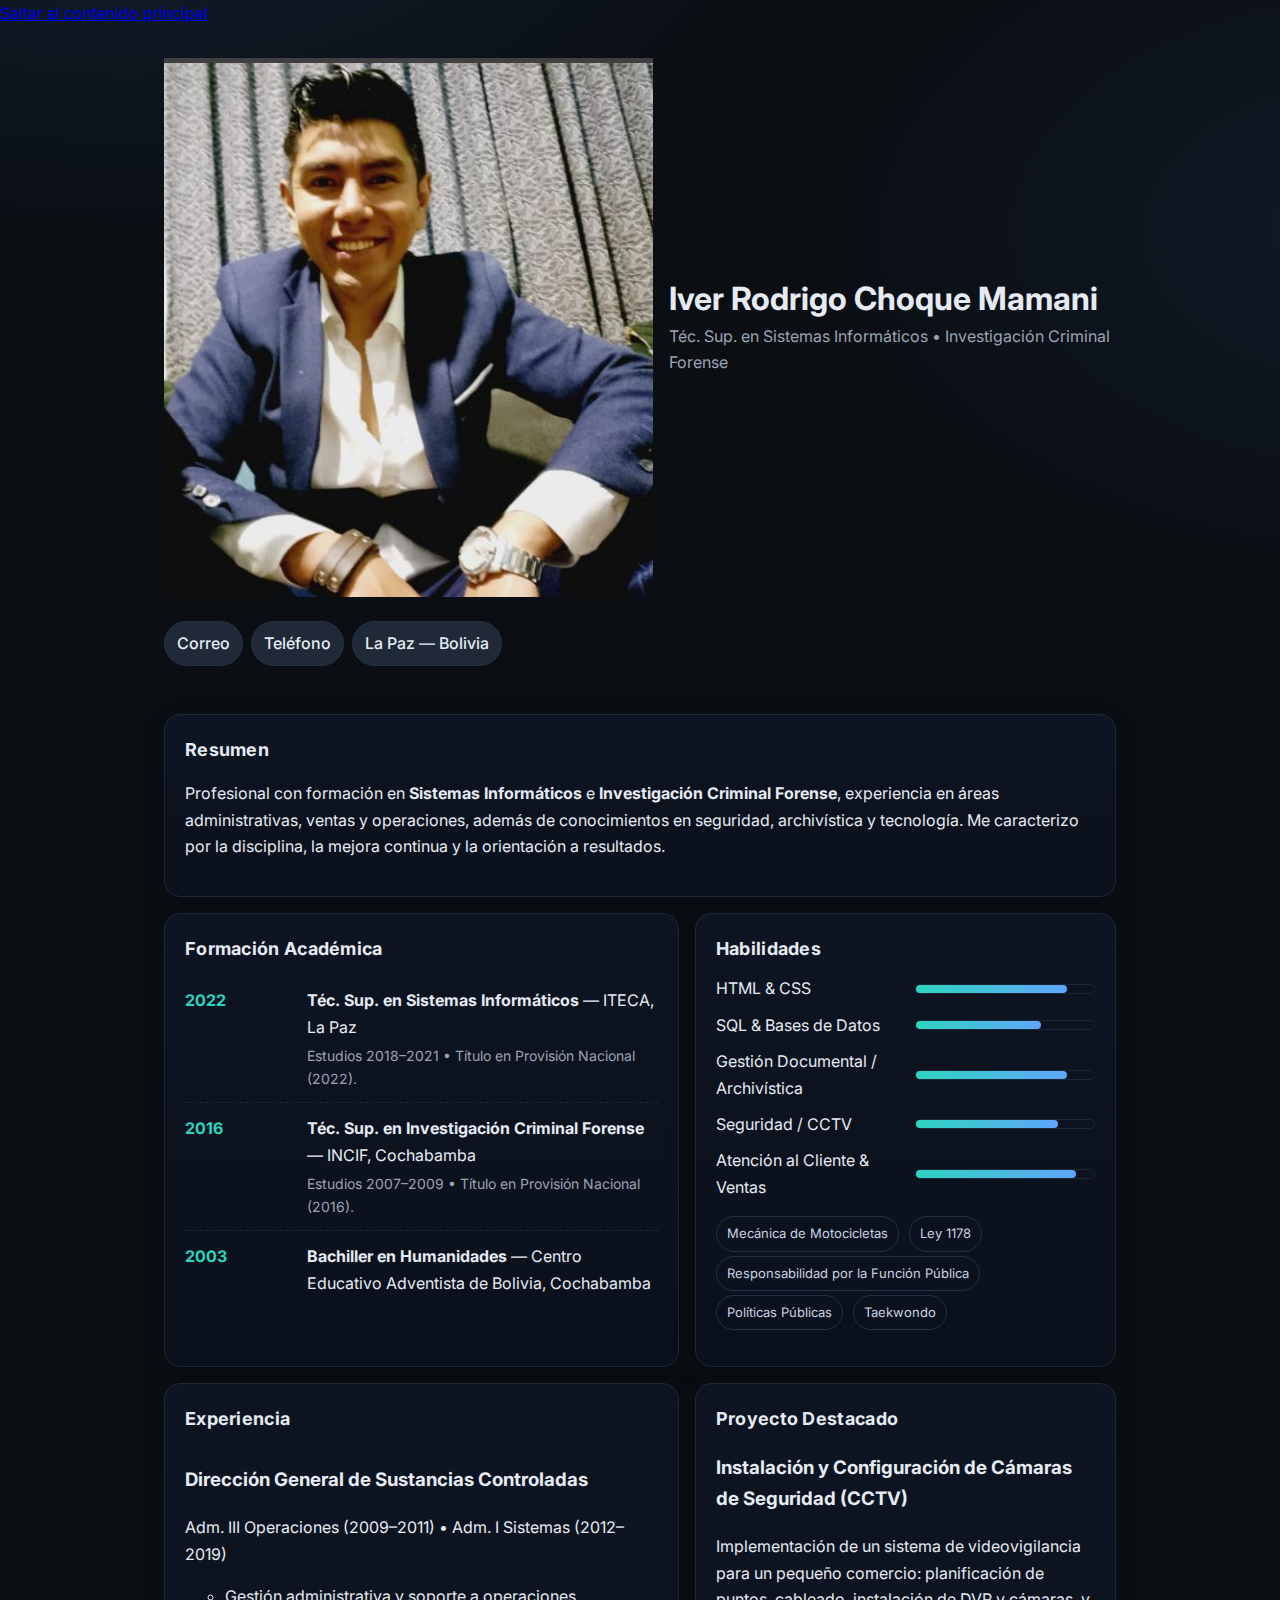
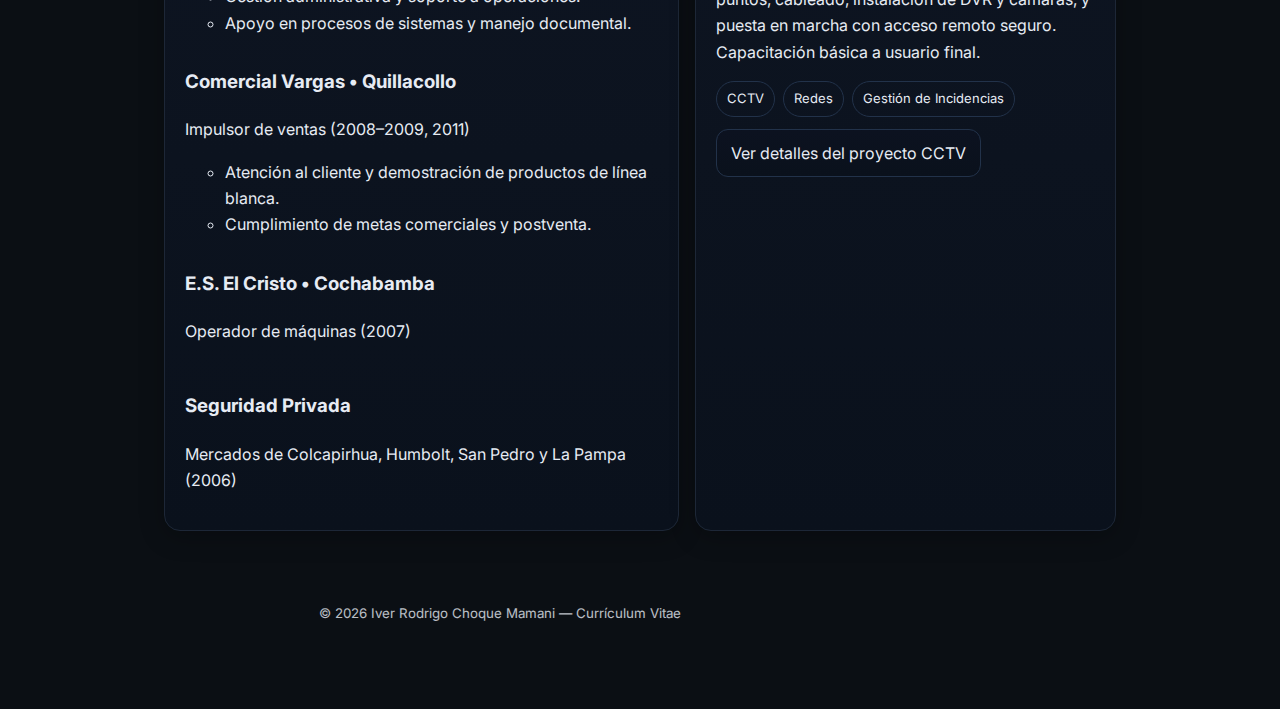
<file: index.html>
<!DOCTYPE html>
<html lang="es">
<head>
  <meta charset="utf-8">
  <meta name="viewport" content="width=device-width, initial-scale=1">

  
  <title>Currículum Vitae de Iver Rodrigo Choque Mamani</title>
  <meta name="description" content="Currículum Vitae de Iver Rodrigo Choque Mamani: formación académica, habilidades en sistemas, investigación forense y experiencia laboral.">

  <!-- SEO  -->
<meta property="og:title" content="Currículum Vitae de Iver Rodrigo Choque Mamani">
<meta property="og:description" content="Formación en sistemas informáticos e investigación forense, con experiencia en seguridad, archivística y tecnología.">
<meta property="og:type" content="profile">
<meta property="og:locale" content="es_ES">
<meta property="og:image" content="images/foto1.png">

<meta name="twitter:card" content="summary">
<meta name="twitter:title" content="Currículum Vitae de Iver Rodrigo Choque Mamani">
<meta name="twitter:description" content="Profesional en sistemas informáticos e investigación forense en Bolivia.">
<meta name="twitter:image" content="images/foto1.png">

  <link rel="preconnect" href="https://fonts.googleapis.com">
  <link rel="preconnect" href="https://fonts.gstatic.com" crossorigin>
  <link href="https://fonts.googleapis.com/css2?family=Inter:wght@300;400;600;800&display=swap" rel="stylesheet">
  <link rel="stylesheet" href="styles.css">

  
  <script type="application/ld+json">
  {
    "@context": "https://schema.org",
    "@type": "Person",
    "name": "Iver Rodrigo Choque Mamani",
    "jobTitle": "Téc. Sup. en Sistemas Informáticos",
    "address": {
      "@type": "PostalAddress",
      "addressLocality": "La Paz",
      "addressCountry": "Bolivia"
    },
    "email": "mailto:relativo69@gmail.com",
    "telephone": "+59167670516"
  }
  </script>
</head>
<body>
 <a href="#contenido" class="skip-link">Saltar al contenido principal</a>

  <header class="site-header container" role="banner">
  <div class="identity">
    <img src="images/foto1.png" 
         alt="Foto profesional de Iver Rodrigo Choque Mamani" 
         class="profile-photo"
         role="img"
         aria-label="Fotografía de perfil de Iver Rodrigo Choque Mamani">

    <div>
      <h1 class="name">Iver Rodrigo Choque Mamani</h1>
      <p class="role">Téc. Sup. en Sistemas Informáticos • Investigación Criminal Forense</p>
    </div>
  </div>

  <address class="contact">
  <a href="mailto:relativo69@gmail.com" class="chip" aria-label="Enviar correo a Iver Rodrigo Choque Mamani">Correo</a>
  <a href="tel:+59167670516" class="chip" aria-label="Llamar a Iver Rodrigo Choque Mamani">Teléfono</a>
  <span class="chip">La Paz — Bolivia</span>
</address>

</header>


  <main id="contenido" class="container grid" role="main">
    <section class="card about">
      <h2>Resumen</h2>
      <p>
        Profesional con formación en <strong>Sistemas Informáticos</strong> e <strong>Investigación Criminal Forense</strong>,
        experiencia en áreas administrativas, ventas y operaciones, además de conocimientos en seguridad,
        archivística y tecnología. Me caracterizo por la disciplina, la mejora continua y la orientación a resultados.
      </p>
    </section>

    <section class="card education">
      <h2>Formación Académica</h2>
      <ul class="timeline">
        <li>
          <div class="time">2022</div>
          <div class="desc">
            <strong>Téc. Sup. en Sistemas Informáticos</strong> — ITECA, La Paz
            <div class="note">Estudios 2018–2021 • Título en Provisión Nacional (2022).</div>
          </div>
        </li>
        <li>
          <div class="time">2016</div>
          <div class="desc">
            <strong>Téc. Sup. en Investigación Criminal Forense</strong> — INCIF, Cochabamba
            <div class="note">Estudios 2007–2009 • Título en Provisión Nacional (2016).</div>
          </div>
        </li>
        <li>
          <div class="time">2003</div>
          <div class="desc">
            <strong>Bachiller en Humanidades</strong> — Centro Educativo Adventista de Bolivia, Cochabamba
          </div>
        </li>
      </ul>
    </section>

    <section class="card skills">
      <h2>Habilidades</h2>
      <ul class="skill-list">
        <li><span>HTML &amp; CSS</span><span class="bar"><i style="--level:85%"></i></span></li>
        <li><span>SQL &amp; Bases de Datos</span><span class="bar"><i style="--level:70%"></i></span></li>
        <li><span>Gestión Documental / Archivística</span><span class="bar"><i style="--level:85%"></i></span></li>
        <li><span>Seguridad / CCTV</span><span class="bar"><i style="--level:80%"></i></span></li>
        <li><span>Atención al Cliente &amp; Ventas</span><span class="bar"><i style="--level:90%"></i></span></li>
      </ul>
      <p class="tags">
        <span class="tag">Mecánica de Motocicletas</span>
        <span class="tag">Ley 1178</span>
        <span class="tag">Responsabilidad por la Función Pública</span>
        <span class="tag">Políticas Públicas</span>
        <span class="tag">Taekwondo</span>
      </p>
    </section>

    <section class="card experience">
      <h2>Experiencia</h2>
      <ul class="jobs">
        <li>
          <article>
            <h3>Dirección General de Sustancias Controladas</h3>
            <p class="when">Adm. III Operaciones (2009–2011) • Adm. I Sistemas (2012–2019)</p>
            <ul class="job-bullets">
              <li>Gestión administrativa y soporte a operaciones.</li>
              <li>Apoyo en procesos de sistemas y manejo documental.</li>
            </ul>
          </article>
        </li>
        <li>
          <article>
            <h3>Comercial Vargas • Quillacollo</h3>
            <p class="when">Impulsor de ventas (2008–2009, 2011)</p>
            <ul class="job-bullets">
              <li>Atención al cliente y demostración de productos de línea blanca.</li>
              <li>Cumplimiento de metas comerciales y postventa.</li>
            </ul>
          </article>
        </li>
        <li>
          <article>
            <h3>E.S. El Cristo • Cochabamba</h3>
            <p class="when">Operador de máquinas (2007)</p>
          </article>
        </li>
        <li>
          <article>
            <h3>Seguridad Privada</h3>
            <p class="when">Mercados de Colcapirhua, Humbolt, San Pedro y La Pampa (2006)</p>
          </article>
        </li>
      </ul>
    </section>

    <section class="card projects">
      <h2>Proyecto Destacado</h2>
      <article class="project" id="detalle-proyecto">
        <h3>Instalación y Configuración de Cámaras de Seguridad (CCTV)</h3>
        <p>
          Implementación de un sistema de videovigilancia para un pequeño comercio:
          planificación de puntos, cableado, instalación de DVR y cámaras, y puesta en marcha
          con acceso remoto seguro. Capacitación básica a usuario final.
        </p>
        <ul class="stack">
          <li>CCTV</li><li>Redes</li><li>Gestión de Incidencias</li>
        </ul>
        <a class="btn" href="#detalle-proyecto">Ver detalles del proyecto CCTV</a>
      </article>
    </section>
  </main>

  <footer class="site-footer container" role="contentinfo">
    <small>&copy; <span id="y"></span> Iver Rodrigo Choque Mamani — Currículum Vitae</small>
  </footer>

  <script>
    document.getElementById('y').textContent = new Date().getFullYear();
  </script>
</body>
</html>
</file>
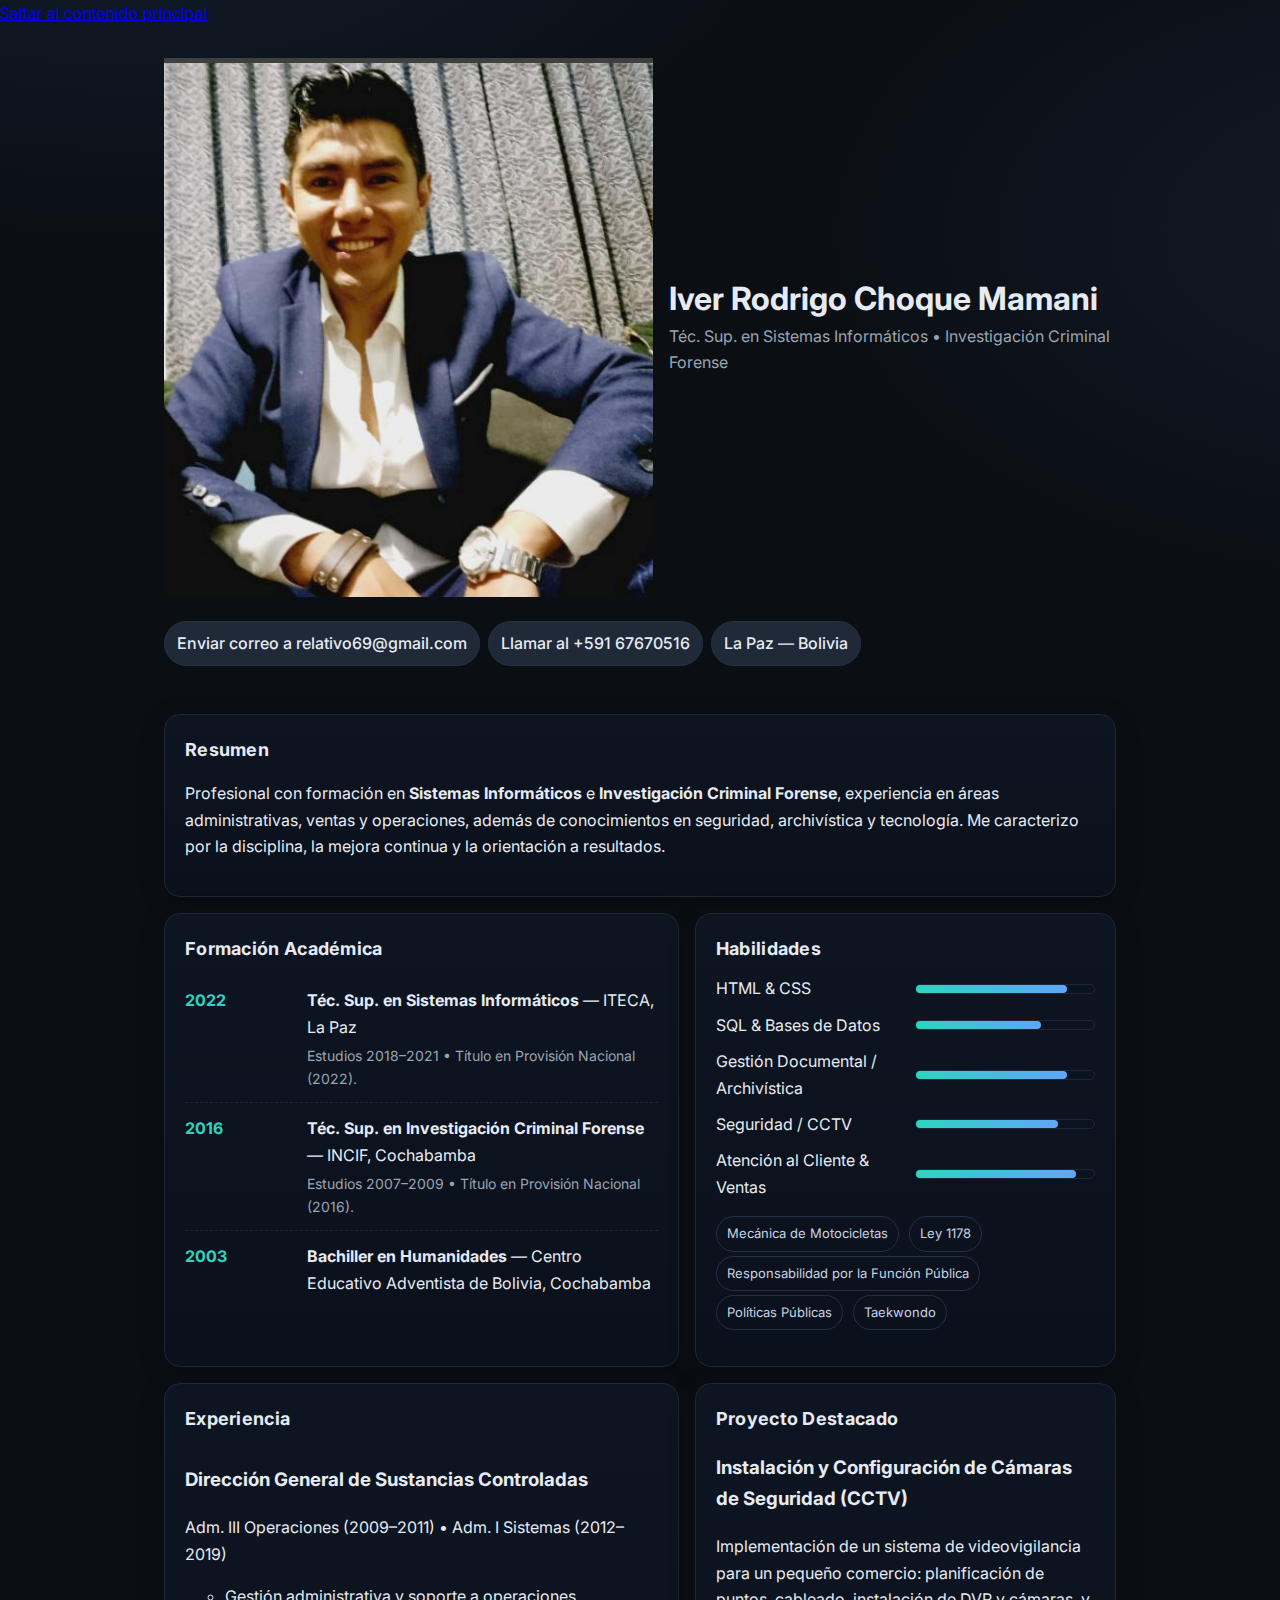
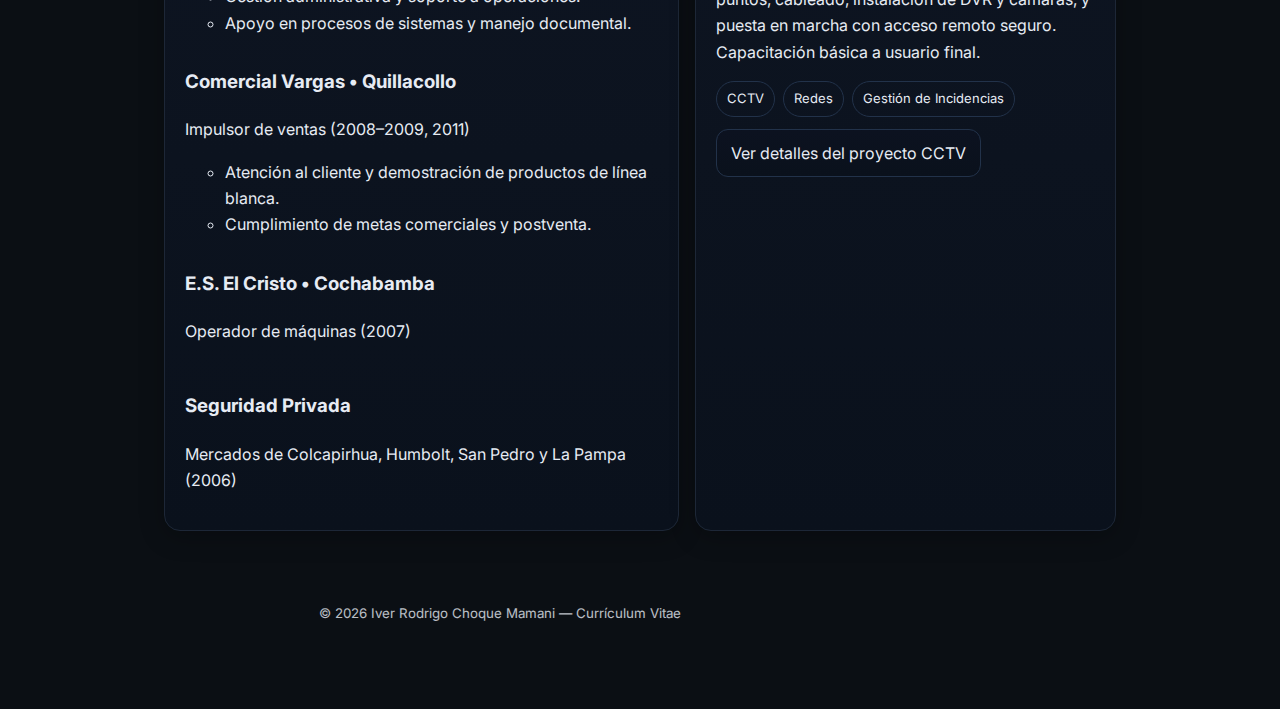
<file: cvcorregido.html>
<!DOCTYPE html>
<html lang="es">
<head>
  <meta charset="utf-8">
  <meta name="viewport" content="width=device-width, initial-scale=1">

  
  <title>Currículum Vitae de Iver Rodrigo Choque Mamani</title>
  <meta name="description" content="Currículum Vitae de Iver Rodrigo Choque Mamani: formación académica, habilidades en sistemas, investigación forense y experiencia laboral.">

  
  <link rel="preconnect" href="https://fonts.googleapis.com">
  <link rel="preconnect" href="https://fonts.gstatic.com" crossorigin>
  <link href="https://fonts.googleapis.com/css2?family=Inter:wght@300;400;600;800&display=swap" rel="stylesheet">
  <link rel="stylesheet" href="styles.css">

  
  <script type="application/ld+json">
  {
    "@context": "https://schema.org",
    "@type": "Person",
    "name": "Iver Rodrigo Choque Mamani",
    "jobTitle": "Téc. Sup. en Sistemas Informáticos",
    "address": {
      "@type": "PostalAddress",
      "addressLocality": "La Paz",
      "addressCountry": "Bolivia"
    },
    "email": "mailto:relativo69@gmail.com",
    "telephone": "+59167670516"
  }
  </script>
</head>
<body>
 
  <a href="#contenido" class="skip-link">Saltar al contenido principal</a>

  <header class="site-header container">
  <div class="identity">
    <img src="images/foto1.png" alt="Foto de Iver Rodrigo Choque Mamani" class="profile-photo">
    <div>
      <h1 class="name">Iver Rodrigo Choque Mamani</h1>
      <p class="role">Téc. Sup. en Sistemas Informáticos • Investigación Criminal Forense</p>
    </div>
  </div>

  <address class="contact">
    <a href="mailto:relativo69@gmail.com" class="chip">Enviar correo a relativo69@gmail.com</a>
    <a href="tel:‪+59167670516‬" class="chip">Llamar al ‪+591 67670516‬</a>
    <span class="chip">La Paz — Bolivia</span>
  </address>
</header>


  <main id="contenido" class="container grid" role="main">
    <section class="card about">
      <h2>Resumen</h2>
      <p>
        Profesional con formación en <strong>Sistemas Informáticos</strong> e <strong>Investigación Criminal Forense</strong>,
        experiencia en áreas administrativas, ventas y operaciones, además de conocimientos en seguridad,
        archivística y tecnología. Me caracterizo por la disciplina, la mejora continua y la orientación a resultados.
      </p>
    </section>

    <section class="card education">
      <h2>Formación Académica</h2>
      <ul class="timeline">
        <li>
          <div class="time">2022</div>
          <div class="desc">
            <strong>Téc. Sup. en Sistemas Informáticos</strong> — ITECA, La Paz
            <div class="note">Estudios 2018–2021 • Título en Provisión Nacional (2022).</div>
          </div>
        </li>
        <li>
          <div class="time">2016</div>
          <div class="desc">
            <strong>Téc. Sup. en Investigación Criminal Forense</strong> — INCIF, Cochabamba
            <div class="note">Estudios 2007–2009 • Título en Provisión Nacional (2016).</div>
          </div>
        </li>
        <li>
          <div class="time">2003</div>
          <div class="desc">
            <strong>Bachiller en Humanidades</strong> — Centro Educativo Adventista de Bolivia, Cochabamba
          </div>
        </li>
      </ul>
    </section>

    <section class="card skills">
      <h2>Habilidades</h2>
      <ul class="skill-list">
        <li><span>HTML &amp; CSS</span><span class="bar"><i style="--level:85%"></i></span></li>
        <li><span>SQL &amp; Bases de Datos</span><span class="bar"><i style="--level:70%"></i></span></li>
        <li><span>Gestión Documental / Archivística</span><span class="bar"><i style="--level:85%"></i></span></li>
        <li><span>Seguridad / CCTV</span><span class="bar"><i style="--level:80%"></i></span></li>
        <li><span>Atención al Cliente &amp; Ventas</span><span class="bar"><i style="--level:90%"></i></span></li>
      </ul>
      <p class="tags">
        <span class="tag">Mecánica de Motocicletas</span>
        <span class="tag">Ley 1178</span>
        <span class="tag">Responsabilidad por la Función Pública</span>
        <span class="tag">Políticas Públicas</span>
        <span class="tag">Taekwondo</span>
      </p>
    </section>

    <section class="card experience">
      <h2>Experiencia</h2>
      <ul class="jobs">
        <li>
          <article>
            <h3>Dirección General de Sustancias Controladas</h3>
            <p class="when">Adm. III Operaciones (2009–2011) • Adm. I Sistemas (2012–2019)</p>
            <ul class="job-bullets">
              <li>Gestión administrativa y soporte a operaciones.</li>
              <li>Apoyo en procesos de sistemas y manejo documental.</li>
            </ul>
          </article>
        </li>
        <li>
          <article>
            <h3>Comercial Vargas • Quillacollo</h3>
            <p class="when">Impulsor de ventas (2008–2009, 2011)</p>
            <ul class="job-bullets">
              <li>Atención al cliente y demostración de productos de línea blanca.</li>
              <li>Cumplimiento de metas comerciales y postventa.</li>
            </ul>
          </article>
        </li>
        <li>
          <article>
            <h3>E.S. El Cristo • Cochabamba</h3>
            <p class="when">Operador de máquinas (2007)</p>
          </article>
        </li>
        <li>
          <article>
            <h3>Seguridad Privada</h3>
            <p class="when">Mercados de Colcapirhua, Humbolt, San Pedro y La Pampa (2006)</p>
          </article>
        </li>
      </ul>
    </section>

    <section class="card projects">
      <h2>Proyecto Destacado</h2>
      <article class="project" id="detalle-proyecto">
        <h3>Instalación y Configuración de Cámaras de Seguridad (CCTV)</h3>
        <p>
          Implementación de un sistema de videovigilancia para un pequeño comercio:
          planificación de puntos, cableado, instalación de DVR y cámaras, y puesta en marcha
          con acceso remoto seguro. Capacitación básica a usuario final.
        </p>
        <ul class="stack">
          <li>CCTV</li><li>Redes</li><li>Gestión de Incidencias</li>
        </ul>
        <a class="btn" href="#detalle-proyecto">Ver detalles del proyecto CCTV</a>
      </article>
    </section>
  </main>

  <footer class="site-footer container" role="contentinfo">
    <small>&copy; <span id="y"></span> Iver Rodrigo Choque Mamani — Currículum Vitae</small>
  </footer>

  <script>
    document.getElementById('y').textContent = new Date().getFullYear();
  </script>
</body>
</html>
</file>
<file: styles.css>
:root{
  --bg:#0b0f14;
  --card:#111826;
  --muted:#9aa4b2;
  --text:#e6ebf3;
  --brand:#2dd4bf;
  --chip:#1f2937;
  --accent:#60a5fa;
  --radius:16px;
}

*{box-sizing:border-box}
html,body{margin:0;padding:0}
body{
  font-family: 'Inter', system-ui, -apple-system, Segoe UI, Roboto, Arial, sans-serif;
  background: radial-gradient(1200px 800px at 10% -10%, #122032 0, transparent 60%) no-repeat,
              radial-gradient(1000px 600px at 110% 10%, #111a28 0, transparent 60%) no-repeat,
              var(--bg);
  color:var(--text);
  line-height:1.65;
}

.container{max-width:1000px;margin:0 auto;padding:24px}

.site-header{
  display:flex; gap:24px; align-items:center; justify-content:space-between; flex-wrap:wrap;
  padding-top:32px;
}
.identity{display:flex; align-items:center; gap:16px}
.avatar{
  width:84px;height:84px;border-radius:50%;
  display:grid;place-items:center;
  background: linear-gradient(135deg, var(--brand), var(--accent));
  color:#071018;font-weight:800;font-size:28px;letter-spacing:1px;
  box-shadow: 0 10px 30px rgba(0,0,0,.35), inset 0 0 30px rgba(255,255,255,.25);
  user-select:none;
}
.name{margin:0;font-size: clamp(22px, 4vw, 32px);line-height:1.2}
.role{margin:.25rem 0 0;color:var(--muted)}

.contact{display:flex; gap:8px; flex-wrap:wrap; font-style:normal}
.chip{
  background:var(--chip);border:1px solid #263243;color:var(--text);
  padding:8px 12px;border-radius:999px;text-decoration:none;font-weight:500;
}
.chip:hover{border-color:var(--brand)}

.grid{
  display:grid; gap:16px;
  grid-template-columns: 1.1fr 0.9fr;
}
.card{
  background:linear-gradient(180deg, #0e1522, #0a111c);
  border:1px solid #1d2737;
  border-radius:var(--radius);
  padding:20px;
  box-shadow: 0 6px 24px rgba(0,0,0,.25);
}
.card h2{margin:0 0 12px 0; font-size:18px; letter-spacing:.3px}

.about{grid-column:1 / -1}

.timeline{list-style:none; padding:0; margin:0}
.timeline li{display:grid; grid-template-columns: 110px 1fr; gap:12px; padding:12px 0; border-bottom:1px dashed #1d2737}
.timeline li:last-child{border-bottom:none}
.time{font-weight:700; color:var(--brand)}
.desc .note{color:var(--muted); font-size:14px; margin-top:4px}

.skill-list{list-style:none; padding:0; margin:0; display:grid; gap:10px}
.skill-list li{display:grid; grid-template-columns: 1fr 180px; align-items:center; gap:12px}
.bar{display:block; position:relative; background:#0b1220; border:1px solid #1d2737; border-radius:999px; height:10px}
.bar i{content:''; position:absolute; inset:0; width:var(--level); background:linear-gradient(90deg, var(--brand), var(--accent)); border-radius:999px}

.tags{margin-top:12px}
.tag{display:inline-block; padding:6px 10px; border:1px solid #233047; color:#c8d2e1; border-radius:999px; margin:4px 6px 0 0; font-size:13px}

.jobs{list-style:none; margin:0; padding:0; display:grid; gap:12px}
.job-head{display:flex; justify-content:space-between; gap:12px; flex-wrap:wrap}
.job-bullets{margin:6px 0 0 0}

.project .stack{list-style:none; margin:8px 0 12px 0; padding:0; display:flex; gap:8px; flex-wrap:wrap}
.project .stack li{border:1px solid #22324a; padding:6px 10px; border-radius:999px; font-size:13px}
.btn{
  display:inline-block; padding:10px 14px; border-radius:12px; border:1px solid #22324a; text-decoration:none; color:var(--text);
  background:linear-gradient(180deg, #0c1220, #0a111c);
}
.btn:hover{border-color:var(--brand);}

.site-footer{opacity:.8; text-align:center; margin:20px 0 60px}

@media (max-width: 900px){
  .grid{grid-template-columns:1fr}
  .skill-list li{grid-template-columns:1fr}
}

@media print{
  :root{ --bg:white; --text:#111827 }
  body{ background:white; color:#111827 }
  .card{ box-shadow:none }
  .chip, .tag, .btn{ border-color:#d1d5db; color:#111827 }
}
</file>
